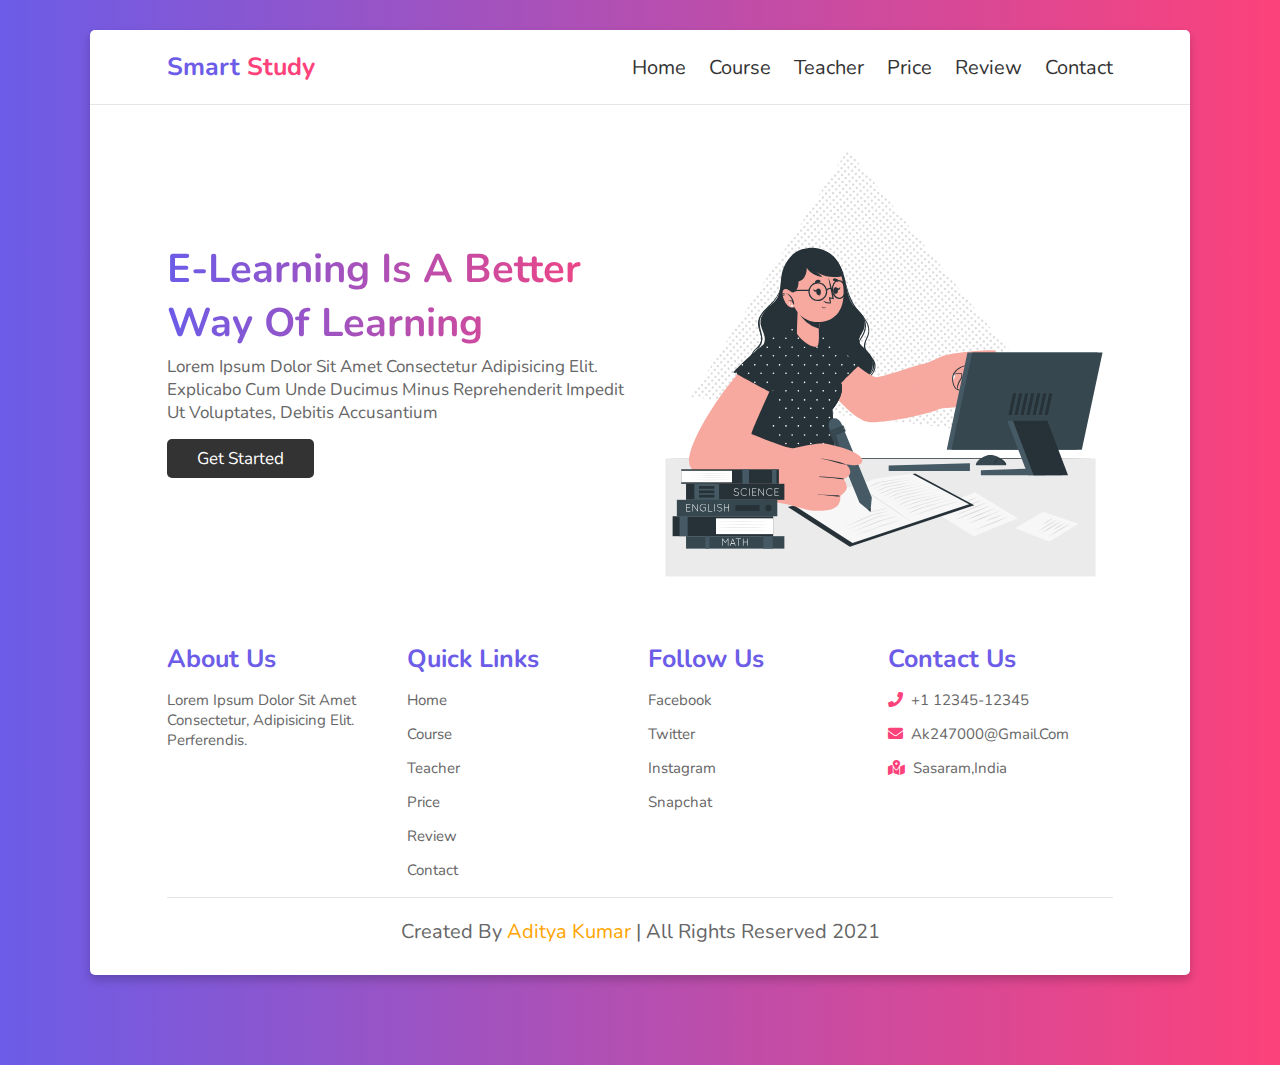
<file: index.html>
<!DOCTYPE html>
<html lang="en">

<head>
    <meta charset="UTF-8">
    <meta http-equiv="X-UA-Compatible" content="IE=edge">
    <meta name="viewport" content="width=device-width, initial-scale=1.0">
    <title>SmartStudy - New way to study</title>
    <link rel="stylesheet" href="https://cdnjs.cloudflare.com/ajax/libs/font-awesome/5.15.3/css/all.min.css">

    <link rel="stylesheet" href="style.css">
</head>

<body>

    <div class="container">

        <header>

            <a href="#" class="logo">Smart <span>Study</span></a>

            <div id="menu" class="fas fa-bars"></div>

            <nav class="navbar">

                <a href="index.html">home</a>
                <a href="course.html">course</a>
                <a href="teacher.html">teacher</a>
                <a href="price.html">price</a>
                <a href="review.html">review</a>
                <a href="contact.html">contact</a>

            </nav>

        </header>

        <section class="home">

            <div class="content">
                <h3>E-learning is a better way of learning</h3>
                <p>Lorem ipsum dolor sit amet consectetur adipisicing elit. Explicabo cum unde ducimus minus reprehenderit impedit ut voluptates, debitis accusantium</p>
                <a href="#" class="btn">get started</a>
            </div>

            <div class="image">
                <img src="images/home-img.svg" alt="">
            </div>

        </section>



        <section class="footer">

            <div class="box-container">

                <div class="box">
                    <h3>about us</h3>
                    <p>Lorem ipsum dolor sit amet consectetur, adipisicing elit. Perferendis.</p>
                </div>

                <div class="box">
                    <h3>quick links</h3>
                    <a href="#">home</a>
                    <a href="#">course</a>
                    <a href="#">teacher</a>
                    <a href="#">price</a>
                    <a href="#">review</a>
                    <a href="#">contact</a>
                </div>

                <div class="box">
                    <h3>Follow us</h3>
                    <a href="#">facebook</a>
                    <a href="#">twitter</a>
                    <a href="#">instagram</a>
                    <a href="#">snapchat</a>
                </div>

                <div class="box">
                    <h3>Contact us</h3>
                    <p><i class="fas fa-phone"></i>+1 12345-12345</p>
                    <p><i class="fas fa-envelope"></i>ak247000@gmail.com</p>
                    <p><i class="fas fa-map-marked-alt"></i>sasaram,India</p>
                </div>

            </div>

            <div class="credit">created by <span>Aditya kumar</span> | All rights reserved 2021</div>


        </section>

    </div>

















    <script src="script.js"></script>
</body>

</html>
</file>
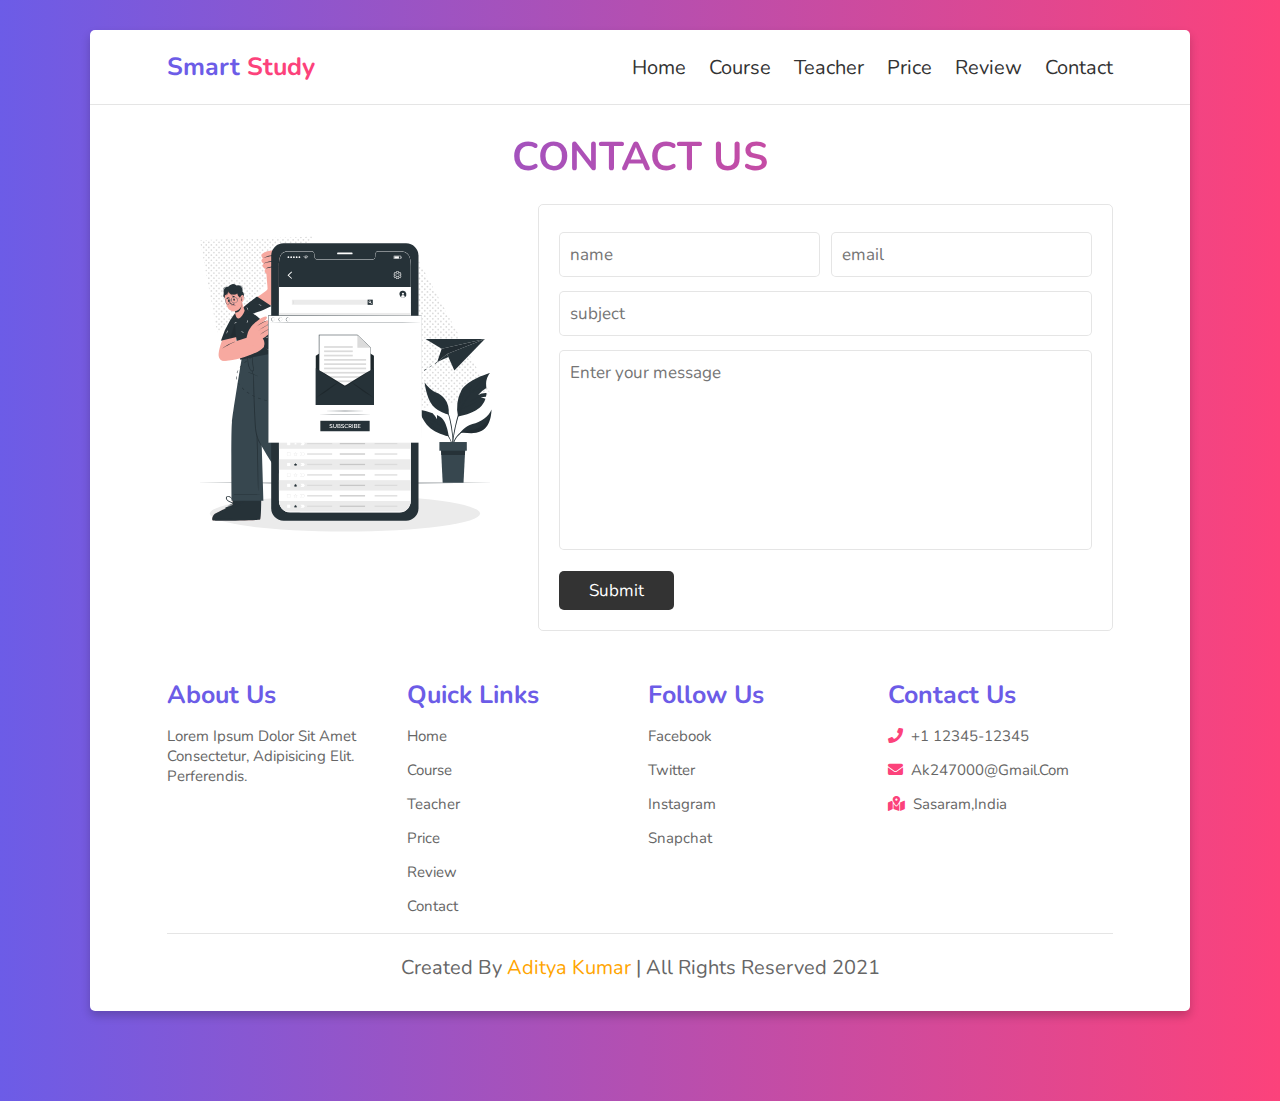
<file: contact.html>
<!DOCTYPE html>
<html lang="en">
<head>
    <meta charset="UTF-8">
    <meta http-equiv="X-UA-Compatible" content="IE=edge">
    <meta name="viewport" content="width=device-width, initial-scale=1.0">
    <title>Contact</title>
    <link rel="stylesheet" href="https://cdnjs.cloudflare.com/ajax/libs/font-awesome/5.15.3/css/all.min.css">

    <link rel="stylesheet" href="style.css">
</head>
<body>
    
    <div class="container">

        <header>

            <a href="#" class="logo">Smart <span>Study</span></a>
            
            <div id="menu" class="fas fa-bars"></div>

            <nav class="navbar">

                <a href="index.html">home</a>
                <a href="course.html">course</a>
                <a href="teacher.html">teacher</a>
                <a href="price.html">price</a>
                <a href="review.html">review</a>
                <a href="contact.html">contact</a>

            </nav>

        </header>


        <h1 class="heading">contact us</h1>

        <section class="contact">

            <div class="image">
                <img src="images/contact-img.svg" alt="">
            </div>

            <form action="">

                <div class="inputBox">
                    <input type="text" placeholder="name">
                    <input type="email" placeholder="email">
                </div>

                <input type="text" placeholder="subject" class="box">
                <textarea placeholder="Enter your message"></textarea>
                <input type="submit" value="Submit" class="btn">

            </form>
        </section>



        <section class="footer">

            <div class="box-container">

                <div class="box">
                    <h3>about us</h3>
                    <p>Lorem ipsum dolor sit amet consectetur, adipisicing elit. Perferendis.</p>
                </div>

                <div class="box">
                    <h3>quick links</h3>
                    <a href="#">home</a>
                    <a href="#">course</a>
                    <a href="#">teacher</a>
                    <a href="#">price</a>
                    <a href="#">review</a>
                    <a href="#">contact</a>
                </div>

                <div class="box">
                    <h3>Follow us</h3>
                    <a href="#">facebook</a>
                    <a href="#">twitter</a>
                    <a href="#">instagram</a>
                    <a href="#">snapchat</a>
                </div>

                <div class="box">
                    <h3>Contact us</h3>
                    <p><i class="fas fa-phone"></i>+1 12345-12345</p>
                    <p><i class="fas fa-envelope"></i>ak247000@gmail.com</p>
                    <p><i class="fas fa-map-marked-alt"></i>sasaram,India</p>
                </div>

            </div>

            <div class="credit">created by <span>Aditya kumar</span> | All rights reserved 2021</div>


        </section>
    </div>













    <script src="script.js"></script>
</body>
</html>
</file>
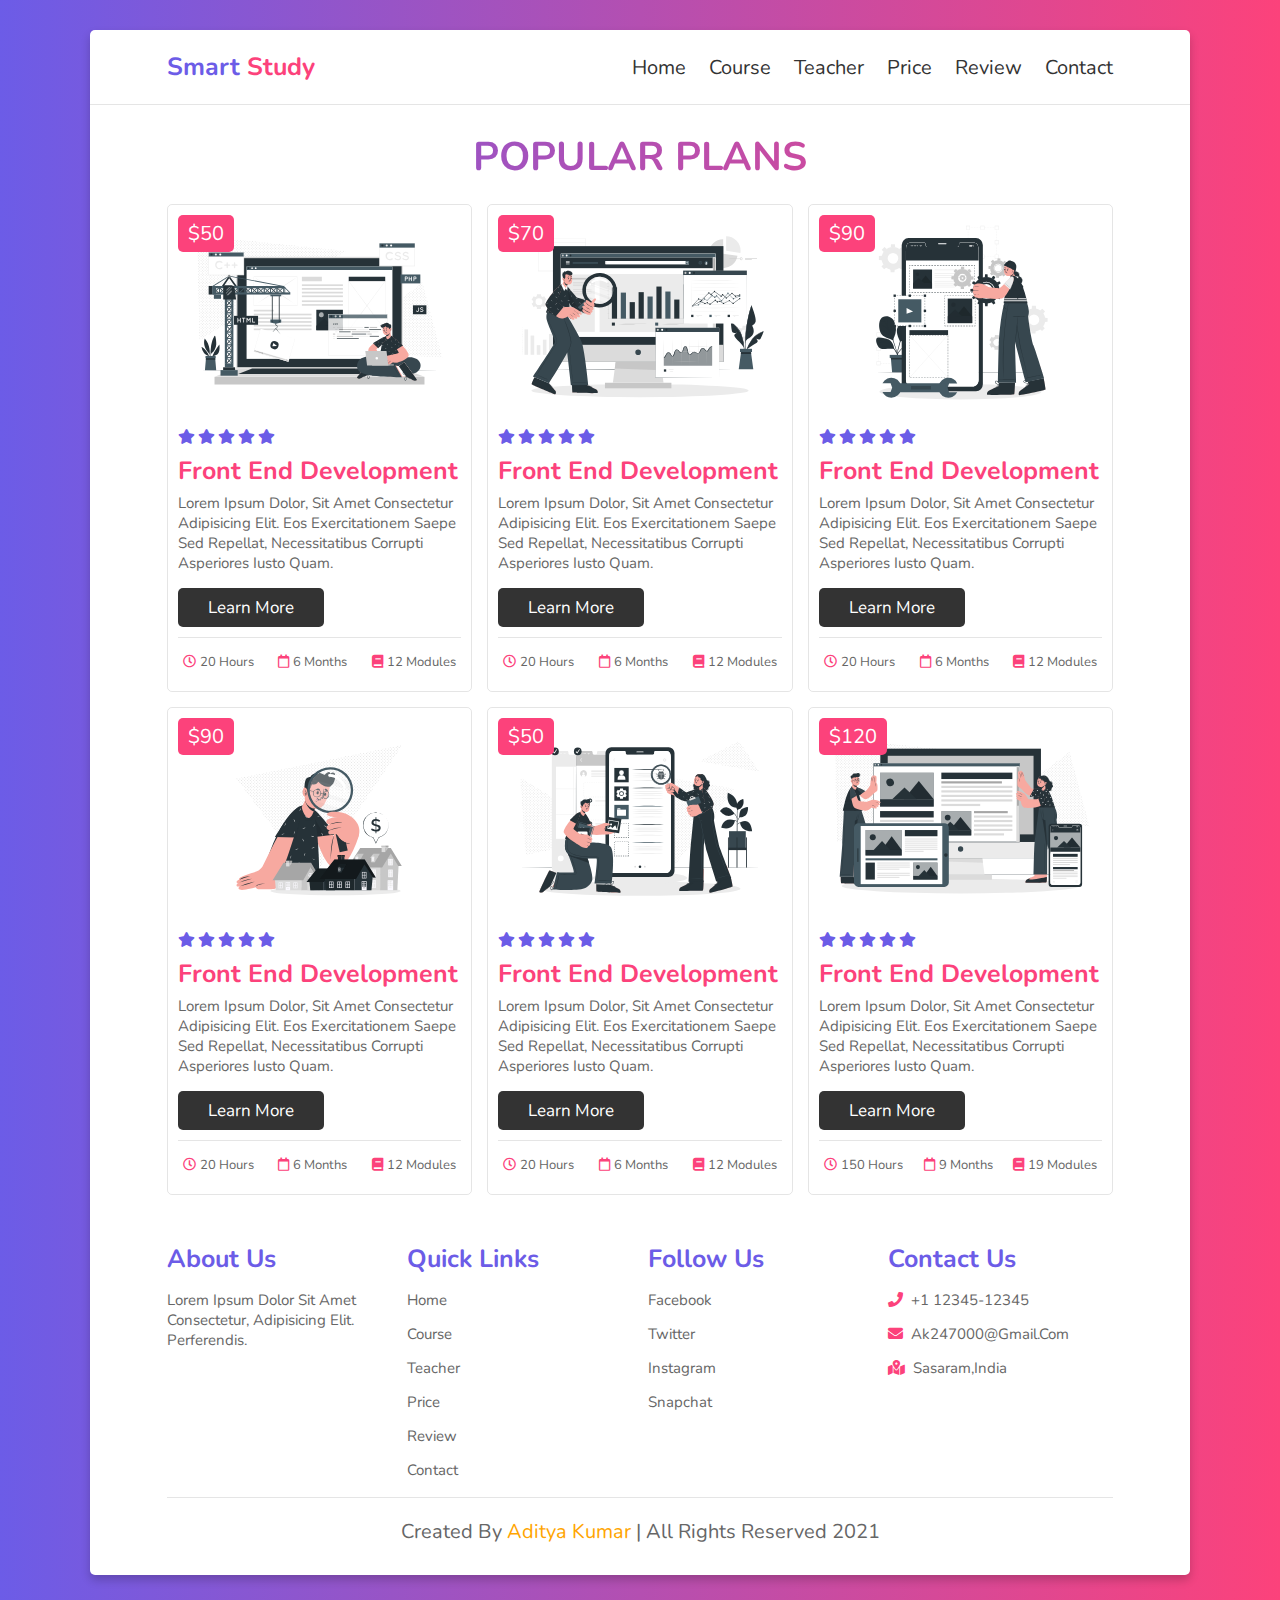
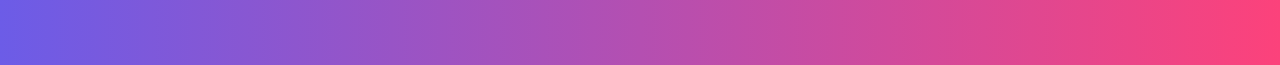
<file: course.html>
<!DOCTYPE html>
<html lang="en">
<head>
    <meta charset="UTF-8">
    <meta http-equiv="X-UA-Compatible" content="IE=edge">
    <meta name="viewport" content="width=device-width, initial-scale=1.0">
    <title>Course</title>
    <link rel="stylesheet" href="https://cdnjs.cloudflare.com/ajax/libs/font-awesome/5.15.3/css/all.min.css">

    <link rel="stylesheet" href="style.css">
</head>
<body>
    
    <div class="container">

        <header>

            <a href="#" class="logo">Smart <span>Study</span></a>
            
            <div id="menu" class="fas fa-bars"></div>

            <nav class="navbar">

                <a href="index.html">home</a>
                <a href="course.html">course</a>
                <a href="teacher.html">teacher</a>
                <a href="price.html">price</a>
                <a href="review.html">review</a>
                <a href="contact.html">contact</a>

            </nav>

        </header>

        <h1 class="heading">Popular Plans</h1>

        <section class="course">

            <div class="box">
                <span class="amount">$50</span>
                <img src="images/course-1.svg" alt="">
                <div class="stars">
                    <i class="fas fa-star"></i>
                    <i class="fas fa-star"></i>
                    <i class="fas fa-star"></i>
                    <i class="fas fa-star"></i>
                    <i class="fas fa-star"></i>
                </div>
                <h3>front end development</h3>
                <p>Lorem ipsum dolor, sit amet consectetur adipisicing elit. Eos exercitationem saepe sed repellat, necessitatibus corrupti asperiores iusto quam.</p>
                <a href="#" class="btn">learn more</a>
                <div class="icons">
                    <p><i class="far fa-clock"></i>20 hours</p>
                    <p><i class="far fa-calendar"></i>6 months</p>
                    <p><i class="fas fa-book"></i>12 modules</p>
                </div>
            </div>

            <div class="box">
                <span class="amount">$70</span>
                <img src="images/course-2.svg" alt="">
                <div class="stars">
                    <i class="fas fa-star"></i>
                    <i class="fas fa-star"></i>
                    <i class="fas fa-star"></i>
                    <i class="fas fa-star"></i>
                    <i class="fas fa-star"></i>
                </div>
                <h3>front end development</h3>
                <p>Lorem ipsum dolor, sit amet consectetur adipisicing elit. Eos exercitationem saepe sed repellat, necessitatibus corrupti asperiores iusto quam.</p>
                <a href="#" class="btn">learn more</a>
                <div class="icons">
                    <p><i class="far fa-clock"></i>20 hours</p>
                    <p><i class="far fa-calendar"></i>6 months</p>
                    <p><i class="fas fa-book"></i>12 modules</p>
                </div>
            </div>

            <div class="box">
                <span class="amount">$90</span>
                <img src="images/course-3.svg" alt="">
                <div class="stars">
                    <i class="fas fa-star"></i>
                    <i class="fas fa-star"></i>
                    <i class="fas fa-star"></i>
                    <i class="fas fa-star"></i>
                    <i class="fas fa-star"></i>
                </div>
                <h3>front end development</h3>
                <p>Lorem ipsum dolor, sit amet consectetur adipisicing elit. Eos exercitationem saepe sed repellat, necessitatibus corrupti asperiores iusto quam.</p>
                <a href="#" class="btn">learn more</a>
                <div class="icons">
                    <p><i class="far fa-clock"></i>20 hours</p>
                    <p><i class="far fa-calendar"></i>6 months</p>
                    <p><i class="fas fa-book"></i>12 modules</p>
                </div>
            </div>

            <div class="box">
                <span class="amount">$90</span>
                <img src="images/course-4.svg" alt="">
                <div class="stars">
                    <i class="fas fa-star"></i>
                    <i class="fas fa-star"></i>
                    <i class="fas fa-star"></i>
                    <i class="fas fa-star"></i>
                    <i class="fas fa-star"></i>
                </div>
                <h3>front end development</h3>
                <p>Lorem ipsum dolor, sit amet consectetur adipisicing elit. Eos exercitationem saepe sed repellat, necessitatibus corrupti asperiores iusto quam.</p>
                <a href="#" class="btn">learn more</a>
                <div class="icons">
                    <p><i class="far fa-clock"></i>20 hours</p>
                    <p><i class="far fa-calendar"></i>6 months</p>
                    <p><i class="fas fa-book"></i>12 modules</p>
                </div>
            </div>

            <div class="box">
                <span class="amount">$50</span>
                <img src="images/course-5.svg" alt="">
                <div class="stars">
                    <i class="fas fa-star"></i>
                    <i class="fas fa-star"></i>
                    <i class="fas fa-star"></i>
                    <i class="fas fa-star"></i>
                    <i class="fas fa-star"></i>
                </div>
                <h3>front end development</h3>
                <p>Lorem ipsum dolor, sit amet consectetur adipisicing elit. Eos exercitationem saepe sed repellat, necessitatibus corrupti asperiores iusto quam.</p>
                <a href="#" class="btn">learn more</a>
                <div class="icons">
                    <p><i class="far fa-clock"></i>20 hours</p>
                    <p><i class="far fa-calendar"></i>6 months</p>
                    <p><i class="fas fa-book"></i>12 modules</p>
                </div>
            </div>

            <div class="box">
                <span class="amount">$120</span>
                <img src="images/course-6.svg" alt="">
                <div class="stars">
                    <i class="fas fa-star"></i>
                    <i class="fas fa-star"></i>
                    <i class="fas fa-star"></i>
                    <i class="fas fa-star"></i>
                    <i class="fas fa-star"></i>
                </div>
                <h3>front end development</h3>
                <p>Lorem ipsum dolor, sit amet consectetur adipisicing elit. Eos exercitationem saepe sed repellat, necessitatibus corrupti asperiores iusto quam.</p>
                <a href="#" class="btn">learn more</a>
                <div class="icons">
                    <p><i class="far fa-clock"></i>150 hours</p>
                    <p><i class="far fa-calendar"></i>9 months</p>
                    <p><i class="fas fa-book"></i>19 modules</p>
                </div>
            </div>

        </section>



        <section class="footer">

            <div class="box-container">

                <div class="box">
                    <h3>about us</h3>
                    <p>Lorem ipsum dolor sit amet consectetur, adipisicing elit. Perferendis.</p>
                </div>

                <div class="box">
                    <h3>quick links</h3>
                    <a href="#">home</a>
                    <a href="#">course</a>
                    <a href="#">teacher</a>
                    <a href="#">price</a>
                    <a href="#">review</a>
                    <a href="#">contact</a>
                </div>

                <div class="box">
                    <h3>Follow us</h3>
                    <a href="#">facebook</a>
                    <a href="#">twitter</a>
                    <a href="#">instagram</a>
                    <a href="#">snapchat</a>
                </div>

                <div class="box">
                    <h3>Contact us</h3>
                    <p><i class="fas fa-phone"></i>+1 12345-12345</p>
                    <p><i class="fas fa-envelope"></i>ak247000@gmail.com</p>
                    <p><i class="fas fa-map-marked-alt"></i>sasaram,India</p>
                </div>

            </div>

            <div class="credit">created by <span>Aditya kumar</span> | All rights reserved 2021</div>


        </section>
    </div>













    <script src="script.js"></script>
</body>
</html>
</file>
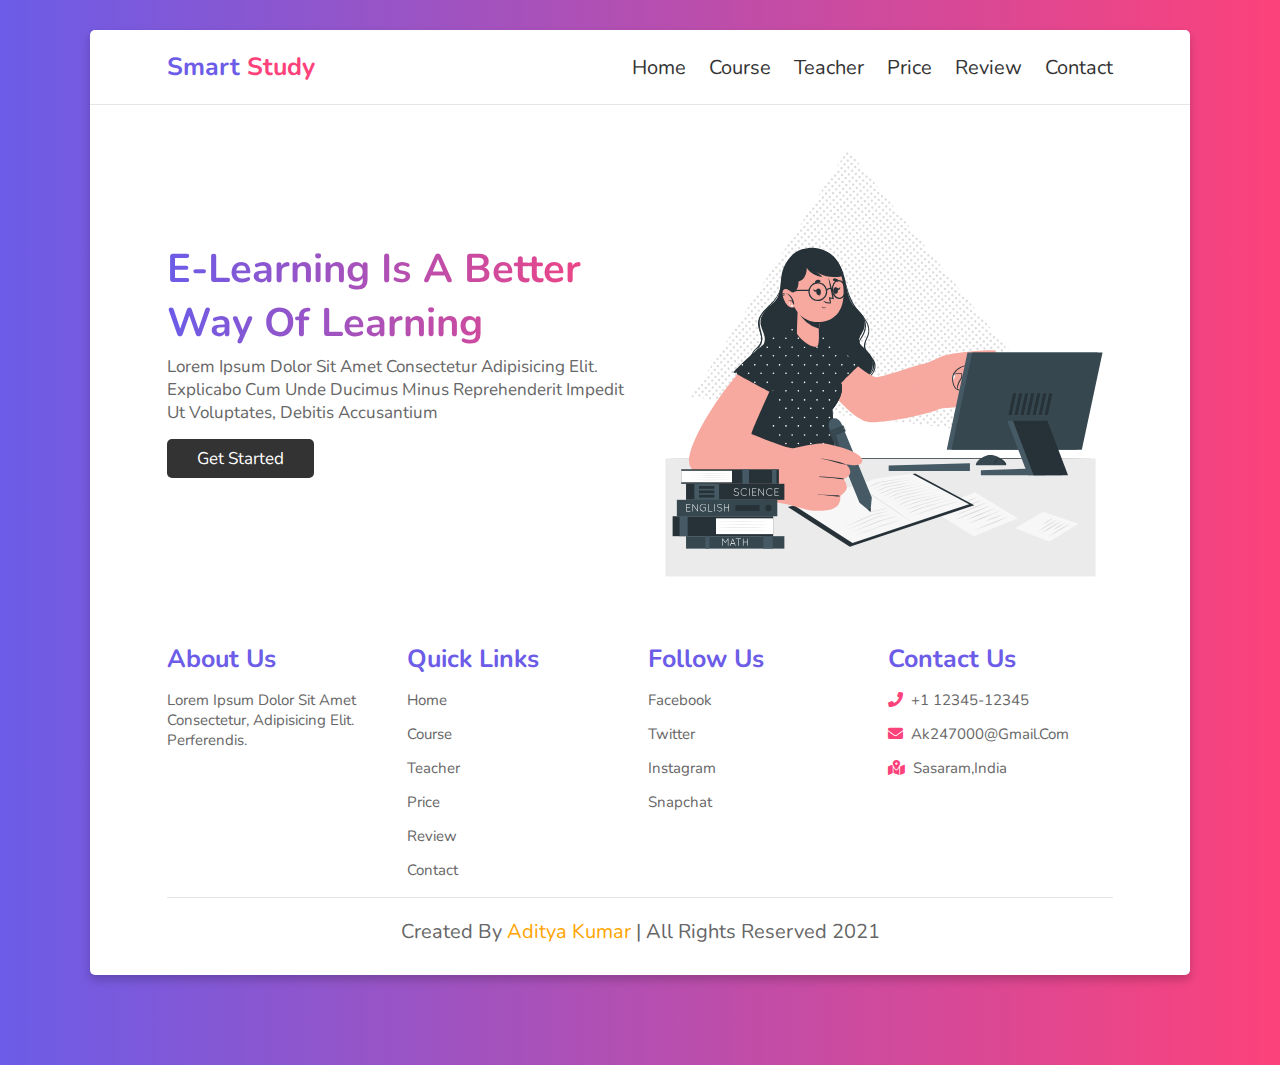
<file: home.html>
<!DOCTYPE html>
<html lang="en">

<head>
    <meta charset="UTF-8">
    <meta http-equiv="X-UA-Compatible" content="IE=edge">
    <meta name="viewport" content="width=device-width, initial-scale=1.0">
    <title>SmartStudy - New way to study</title>
    <link rel="stylesheet" href="https://cdnjs.cloudflare.com/ajax/libs/font-awesome/5.15.3/css/all.min.css">

    <link rel="stylesheet" href="style.css">
</head>

<body>

    <div class="container">

        <header>

            <a href="#" class="logo">Smart <span>Study</span></a>

            <div id="menu" class="fas fa-bars"></div>

            <nav class="navbar">

                <a href="home.html">home</a>
                <a href="course.html">course</a>
                <a href="teacher.html">teacher</a>
                <a href="price.html">price</a>
                <a href="review.html">review</a>
                <a href="contact.html">contact</a>

            </nav>

        </header>

        <section class="home">

            <div class="content">
                <h3>E-learning is a better way of learning</h3>
                <p>Lorem ipsum dolor sit amet consectetur adipisicing elit. Explicabo cum unde ducimus minus reprehenderit impedit ut voluptates, debitis accusantium</p>
                <a href="#" class="btn">get started</a>
            </div>

            <div class="image">
                <img src="images/home-img.svg" alt="">
            </div>

        </section>



        <section class="footer">

            <div class="box-container">

                <div class="box">
                    <h3>about us</h3>
                    <p>Lorem ipsum dolor sit amet consectetur, adipisicing elit. Perferendis.</p>
                </div>

                <div class="box">
                    <h3>quick links</h3>
                    <a href="#">home</a>
                    <a href="#">course</a>
                    <a href="#">teacher</a>
                    <a href="#">price</a>
                    <a href="#">review</a>
                    <a href="#">contact</a>
                </div>

                <div class="box">
                    <h3>Follow us</h3>
                    <a href="#">facebook</a>
                    <a href="#">twitter</a>
                    <a href="#">instagram</a>
                    <a href="#">snapchat</a>
                </div>

                <div class="box">
                    <h3>Contact us</h3>
                    <p><i class="fas fa-phone"></i>+1 12345-12345</p>
                    <p><i class="fas fa-envelope"></i>ak247000@gmail.com</p>
                    <p><i class="fas fa-map-marked-alt"></i>sasaram,India</p>
                </div>

            </div>

            <div class="credit">created by <span>Aditya kumar</span> | All rights reserved 2021</div>


        </section>

    </div>

















    <script src="script.js"></script>
</body>

</html>
</file>
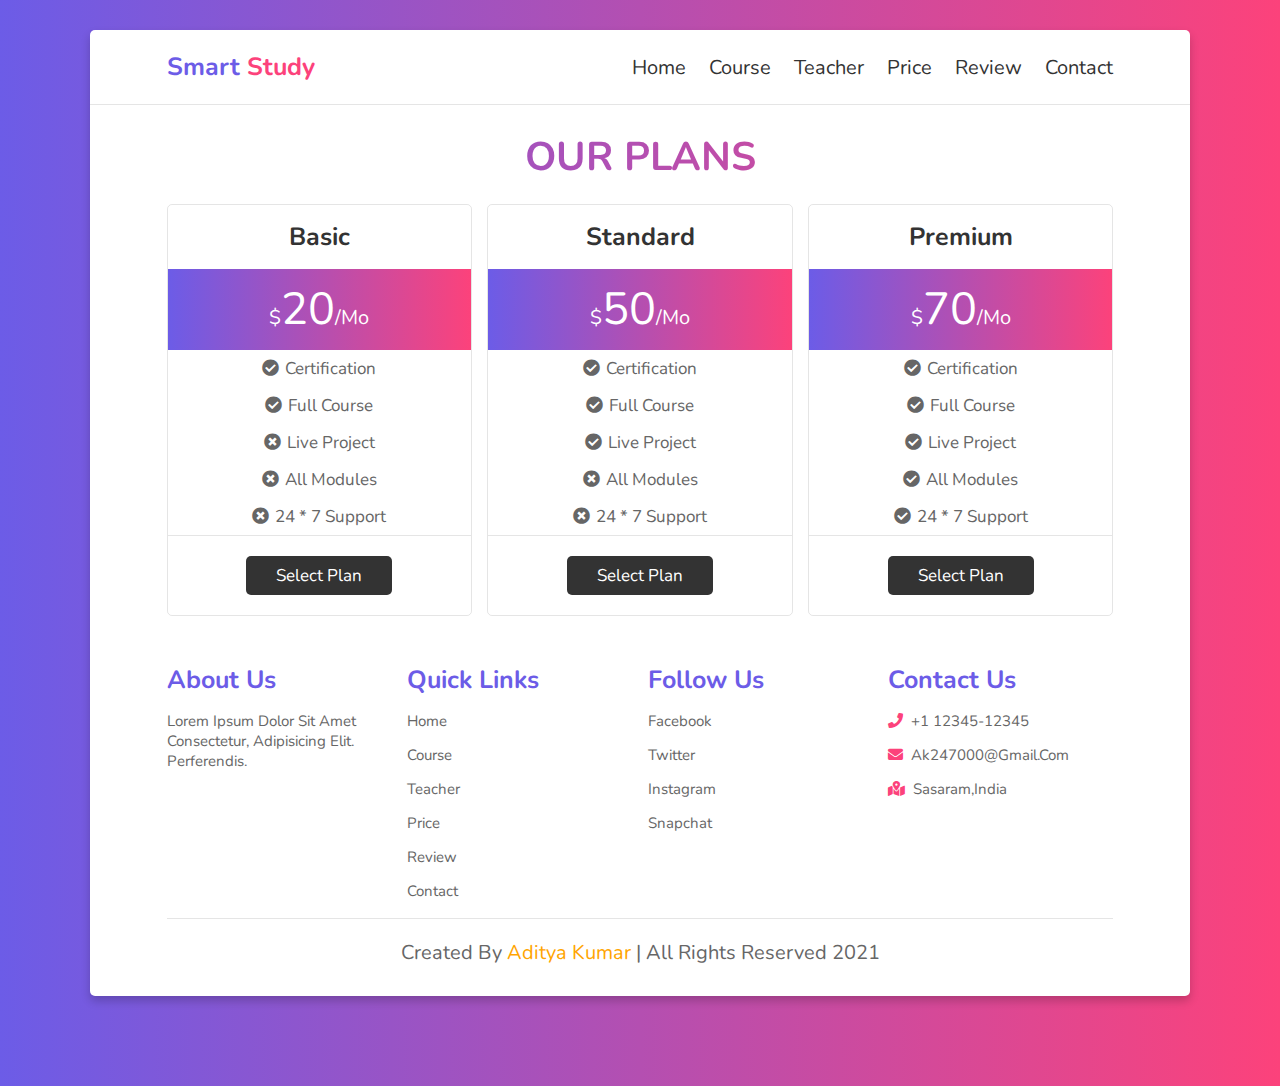
<file: price.html>
<!DOCTYPE html>
<html lang="en">
<head>
    <meta charset="UTF-8">
    <meta http-equiv="X-UA-Compatible" content="IE=edge">
    <meta name="viewport" content="width=device-width, initial-scale=1.0">
    <title>price</title>
    <link rel="stylesheet" href="https://cdnjs.cloudflare.com/ajax/libs/font-awesome/5.15.3/css/all.min.css">

    <link rel="stylesheet" href="style.css">
</head>
<body>
    
    <div class="container">

        <header>

            <a href="#" class="logo">Smart <span>Study</span></a>
            
            <div id="menu" class="fas fa-bars"></div>

            <nav class="navbar">

                <a href="index.html">home</a>
                <a href="course.html">course</a>
                <a href="teacher.html">teacher</a>
                <a href="price.html">price</a>
                <a href="review.html">review</a>
                <a href="contact.html">contact</a>

            </nav>

        </header>

        <h1 class="heading">our plans</h1>

        <section class="price">

            <div class="box">
                <h3>basic</h3>
                <div class="amount"><span>$</span>20<span>/mo</span></div>
                <ul>
                    <li><i class="fas fa-check-circle"></i> certification</li>
                    <li><i class="fas fa-check-circle"></i> full course</li>
                    <li><i class="fas fa-times-circle"></i> live project</li>
                    <li><i class="fas fa-times-circle"></i> All Modules</li>
                    <li><i class="fas fa-times-circle"></i> 24 * 7 Support</li>
                </ul>

                <a href="#" class="btn">select plan</a>
            </div>

            <div class="box">
                <h3>standard</h3>
                <div class="amount"><span>$</span>50<span>/mo</span></div>
                <ul>
                    <li><i class="fas fa-check-circle"></i> certification</li>
                    <li><i class="fas fa-check-circle"></i> full course</li>
                    <li><i class="fas fa-check-circle"></i> live project</li>
                    <li><i class="fas fa-times-circle"></i> All Modules</li>
                    <li><i class="fas fa-times-circle"></i> 24 * 7 Support</li>
                </ul>

                <a href="#" class="btn">select plan</a>
            </div>

            <div class="box">
                <h3>Premium</h3>
                <div class="amount"><span>$</span>70<span>/mo</span></div>
                <ul>
                    <li><i class="fas fa-check-circle"></i> certification</li>
                    <li><i class="fas fa-check-circle"></i> full course</li>
                    <li><i class="fas fa-check-circle"></i> live project</li>
                    <li><i class="fas fa-check-circle"></i> All Modules</li>
                    <li><i class="fas fa-check-circle"></i> 24 * 7 Support</li>
                </ul>

                <a href="#" class="btn">select plan</a>
            </div>

        </section>



        <section class="footer">

            <div class="box-container">

                <div class="box">
                    <h3>about us</h3>
                    <p>Lorem ipsum dolor sit amet consectetur, adipisicing elit. Perferendis.</p>
                </div>

                <div class="box">
                    <h3>quick links</h3>
                    <a href="#">home</a>
                    <a href="#">course</a>
                    <a href="#">teacher</a>
                    <a href="#">price</a>
                    <a href="#">review</a>
                    <a href="#">contact</a>
                </div>

                <div class="box">
                    <h3>Follow us</h3>
                    <a href="#">facebook</a>
                    <a href="#">twitter</a>
                    <a href="#">instagram</a>
                    <a href="#">snapchat</a>
                </div>

                <div class="box">
                    <h3>Contact us</h3>
                    <p><i class="fas fa-phone"></i>+1 12345-12345</p>
                    <p><i class="fas fa-envelope"></i>ak247000@gmail.com</p>
                    <p><i class="fas fa-map-marked-alt"></i>sasaram,India</p>
                </div>

            </div>

            <div class="credit">created by <span>Aditya kumar</span> | All rights reserved 2021</div>


        </section>
    </div>













    <script src="script.js"></script>
</body>
</html>
</file>
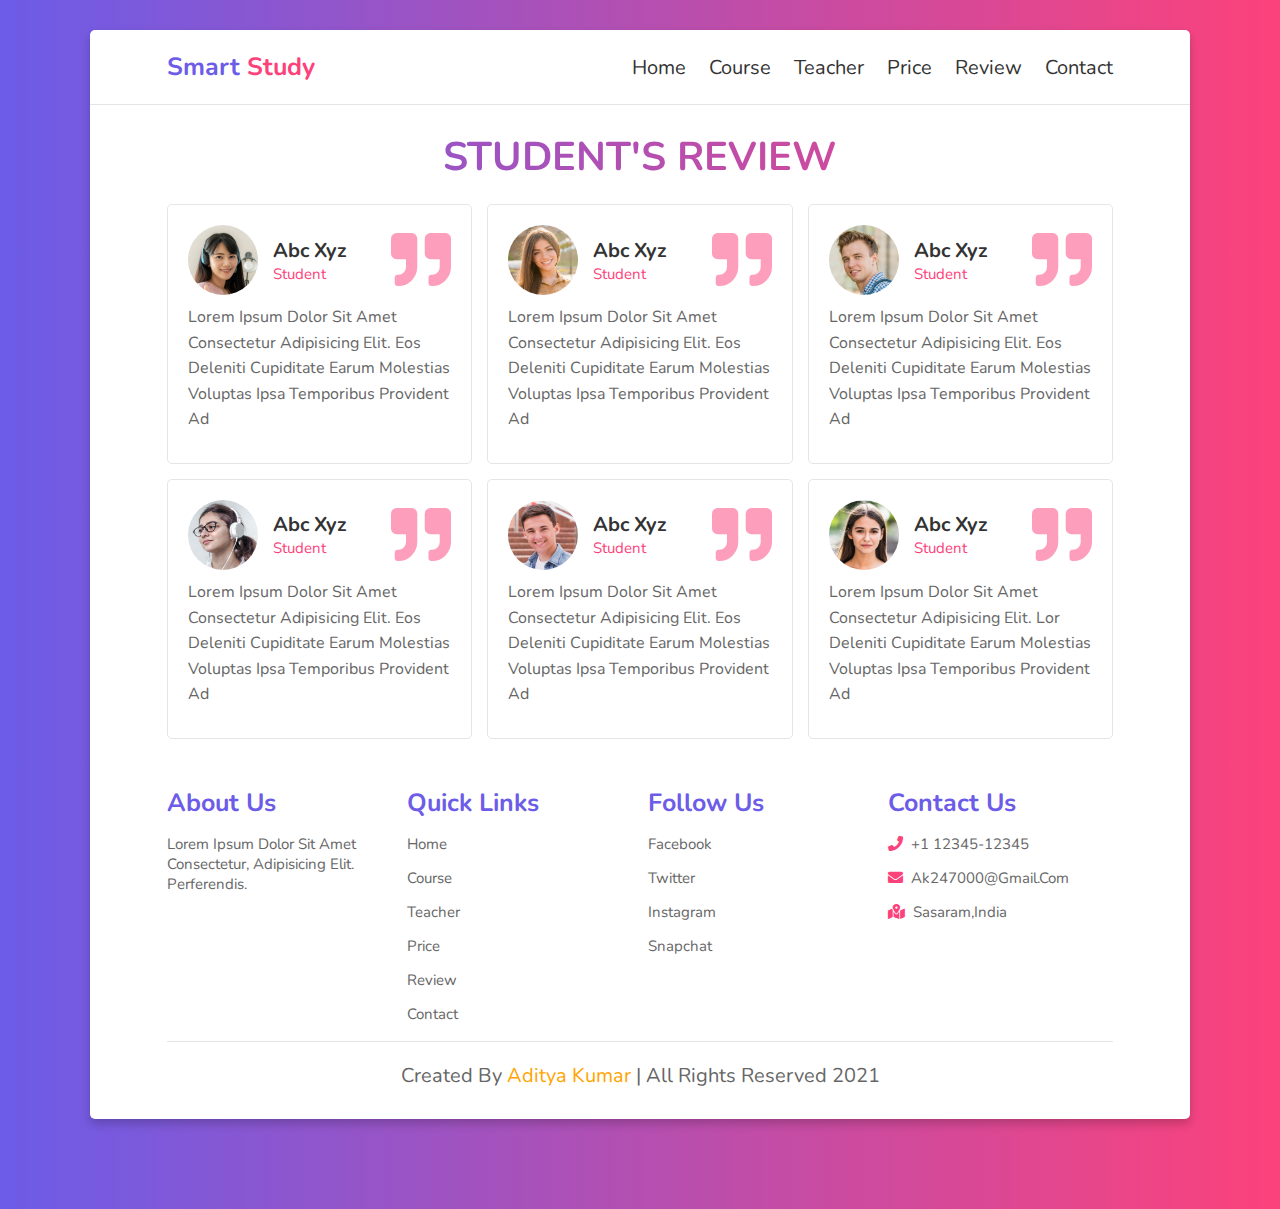
<file: review.html>
<!DOCTYPE html>
<html lang="en">
<head>
    <meta charset="UTF-8">
    <meta http-equiv="X-UA-Compatible" content="IE=edge">
    <meta name="viewport" content="width=device-width, initial-scale=1.0">
    <title>Review</title>
    <link rel="stylesheet" href="https://cdnjs.cloudflare.com/ajax/libs/font-awesome/5.15.3/css/all.min.css">

    <link rel="stylesheet" href="style.css">
</head>
<body>
    
    <div class="container">

        <header>

            <a href="#" class="logo">Smart <span>Study</span></a>
            
            <div id="menu" class="fas fa-bars"></div>

            <nav class="navbar">

                <a href="index.html">home</a>
                <a href="course.html">course</a>
                <a href="teacher.html">teacher</a>
                <a href="price.html">price</a>
                <a href="review.html">review</a>
                <a href="contact.html">contact</a>

            </nav>

        </header>

        <h1 class="heading">student's Review</h1>

        <section class="review">

            <div class="box">
                <div class="student">
                    <div class="student-info">
                        <img src="images/student-1.png" alt="">
                        <div class="info">
                            <h3>Abc Xyz</h3>
                            <span>student</span>
                        </div>
                    </div>
                    <i class="fas fa-quote-right"></i>
                </div>
                <p class="text">Lorem ipsum dolor sit amet consectetur adipisicing elit. Eos deleniti cupiditate earum molestias voluptas ipsa temporibus provident ad</p>
            </div>

            <div class="box">
                <div class="student">
                    <div class="student-info">
                        <img src="images/student-2.png" alt="">
                        <div class="info">
                            <h3>Abc Xyz</h3>
                            <span>student</span>
                        </div>
                    </div>
                    <i class="fas fa-quote-right"></i>
                </div>
                <p class="text">Lorem ipsum dolor sit amet consectetur adipisicing elit. Eos deleniti cupiditate earum molestias voluptas ipsa temporibus provident ad</p>
            </div>

            <div class="box">
                <div class="student">
                    <div class="student-info">
                        <img src="images/student-3.png" alt="">
                        <div class="info">
                            <h3>Abc Xyz</h3>
                            <span>student</span>
                        </div>
                    </div>
                    <i class="fas fa-quote-right"></i>
                </div>
                <p class="text">Lorem ipsum dolor sit amet consectetur adipisicing elit. Eos deleniti cupiditate earum molestias voluptas ipsa temporibus provident ad</p>
            </div>

            <div class="box">
                <div class="student">
                    <div class="student-info">
                        <img src="images/student-4.png" alt="">
                        <div class="info">
                            <h3>Abc Xyz</h3>
                            <span>student</span>
                        </div>
                    </div>
                    <i class="fas fa-quote-right"></i>
                </div>
                <p class="text">Lorem ipsum dolor sit amet consectetur adipisicing elit. Eos deleniti cupiditate earum molestias voluptas ipsa temporibus provident ad</p>
            </div>

            <div class="box">
                <div class="student">
                    <div class="student-info">
                        <img src="images/student-5.png" alt="">
                        <div class="info">
                            <h3>Abc Xyz</h3>
                            <span>student</span>
                        </div>
                    </div>
                    <i class="fas fa-quote-right"></i>
                </div>
                <p class="text">Lorem ipsum dolor sit amet consectetur adipisicing elit. Eos deleniti cupiditate earum molestias voluptas ipsa temporibus provident ad</p>
            </div>

            <div class="box">
                <div class="student">
                    <div class="student-info">
                        <img src="images/student-6.png" alt="">
                        <div class="info">
                            <h3>Abc Xyz</h3>
                            <span>student</span>
                        </div>
                    </div>
                    <i class="fas fa-quote-right"></i>
                </div>
                <p class="text">Lorem ipsum dolor sit amet consectetur adipisicing elit. lor deleniti cupiditate earum molestias voluptas ipsa temporibus provident ad</p>
            </div>

        </section>

        <section class="footer">

            <div class="box-container">

                <div class="box">
                    <h3>about us</h3>
                    <p>Lorem ipsum dolor sit amet consectetur, adipisicing elit. Perferendis.</p>
                </div>

                <div class="box">
                    <h3>quick links</h3>
                    <a href="#">home</a>
                    <a href="#">course</a>
                    <a href="#">teacher</a>
                    <a href="#">price</a>
                    <a href="#">review</a>
                    <a href="#">contact</a>
                </div>

                <div class="box">
                    <h3>Follow us</h3>
                    <a href="#">facebook</a>
                    <a href="#">twitter</a>
                    <a href="#">instagram</a>
                    <a href="#">snapchat</a>
                </div>

                <div class="box">
                    <h3>Contact us</h3>
                    <p><i class="fas fa-phone"></i>+1 12345-12345</p>
                    <p><i class="fas fa-envelope"></i>ak247000@gmail.com</p>
                    <p><i class="fas fa-map-marked-alt"></i>sasaram,India</p>
                </div>

            </div>

            <div class="credit">created by <span>Aditya kumar</span> | All rights reserved 2021</div>


        </section>
    </div>













    <script src="script.js"></script>
</body>
</html>
</file>
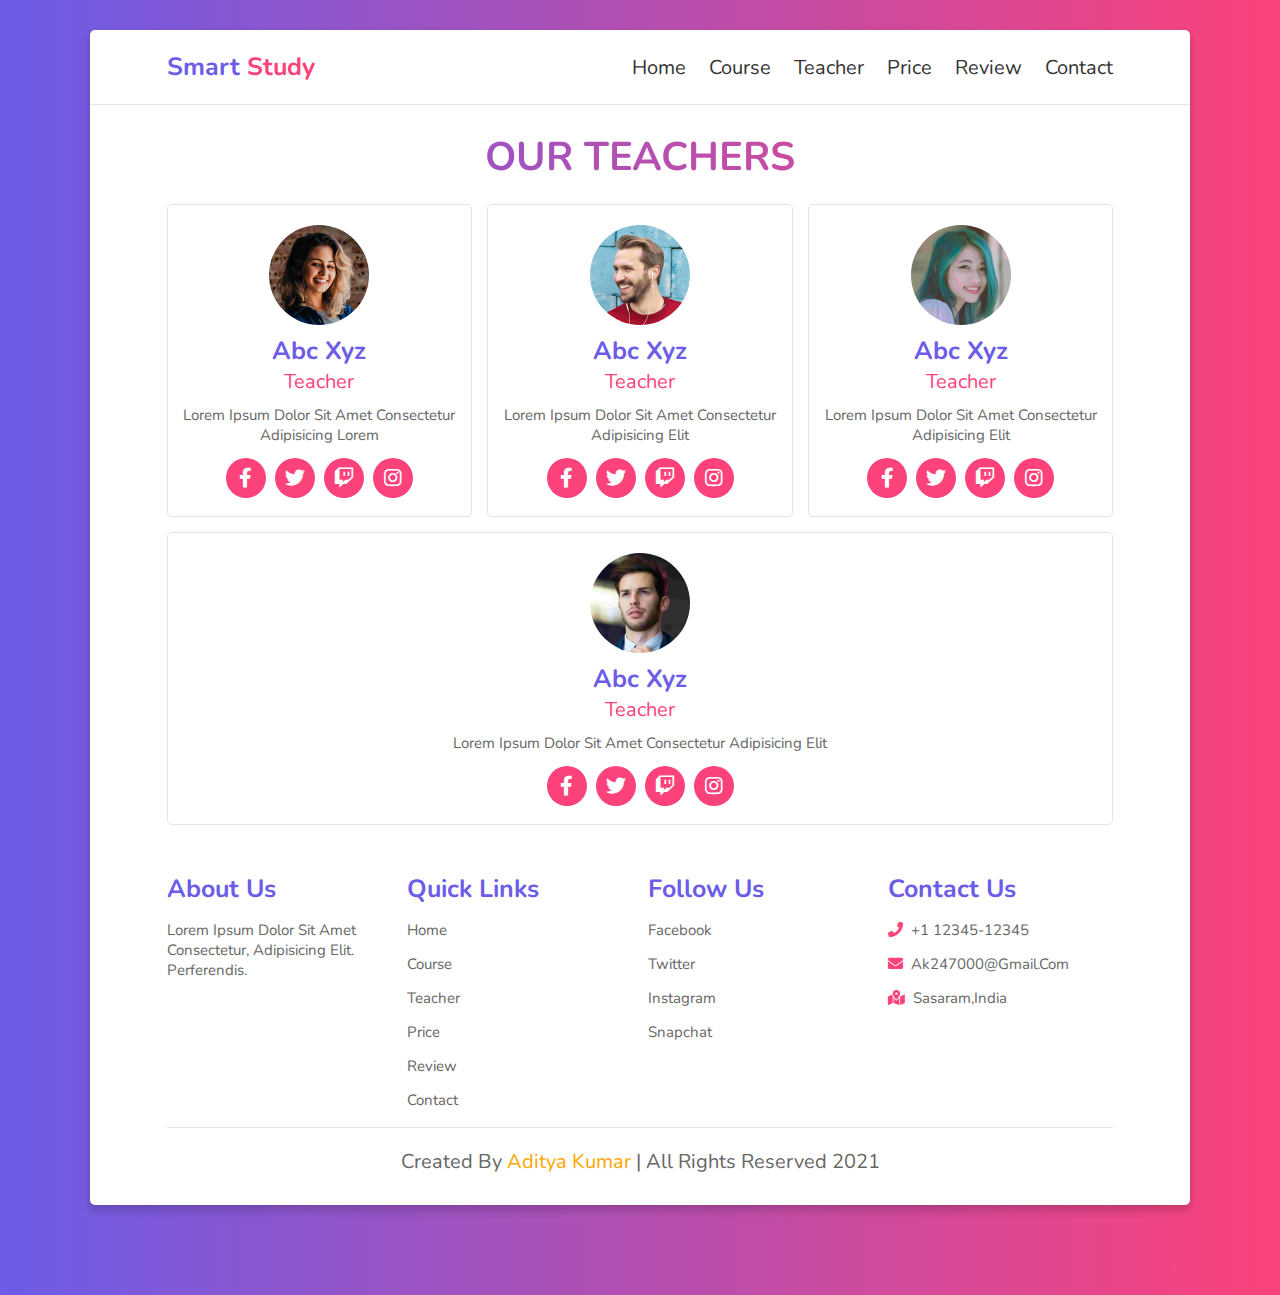
<file: teacher.html>
<!DOCTYPE html>
<html lang="en">
<head>
    <meta charset="UTF-8">
    <meta http-equiv="X-UA-Compatible" content="IE=edge">
    <meta name="viewport" content="width=device-width, initial-scale=1.0">
    <title>teacher</title>
    <link rel="stylesheet" href="https://cdnjs.cloudflare.com/ajax/libs/font-awesome/5.15.3/css/all.min.css">

    <link rel="stylesheet" href="style.css">
</head>
<body>
    
    <div class="container">

        <header>

            <a href="#" class="logo">Smart <span>Study</span></a>
            
            <div id="menu" class="fas fa-bars"></div>

            <nav class="navbar">

                <a href="index.html">home</a>
                <a href="course.html">course</a>
                <a href="teacher.html">teacher</a>
                <a href="price.html">price</a>
                <a href="review.html">review</a>
                <a href="contact.html">contact</a>

            </nav>

        </header>

        <h1 class="heading">our teachers</h1>


        <section class="teacher">

            <div class="box">
                <img src="images/teacher-1.png" alt="">
                <h3>Abc Xyz</h3>
                <span>teacher</span>
                <p>Lorem ipsum dolor sit amet consectetur adipisicing lorem</p>
                <div class="share">
                    <a href="#" class="fab fa-facebook-f"></a>
                    <a href="#" class="fab fa-twitter"></a>
                    <a href="#" class="fab fa-twitch"></a>
                    <a href="#" class="fab fa-instagram"></a>
                </div>
            </div>

            <div class="box">
                <img src="images/teacher-2.png" alt="">
                <h3>Abc Xyz</h3>
                <span>teacher</span>
                <p>Lorem ipsum dolor sit amet consectetur adipisicing elit</p>
                <div class="share">
                    <a href="#" class="fab fa-facebook-f"></a>
                    <a href="#" class="fab fa-twitter"></a>
                    <a href="#" class="fab fa-twitch"></a>
                    <a href="#" class="fab fa-instagram"></a>
                </div>
            </div>

            <div class="box">
                <img src="images/teacher-3.png" alt="">
                <h3>Abc Xyz</h3>
                <span>teacher</span>
                <p>Lorem ipsum dolor sit amet consectetur adipisicing elit</p>
                <div class="share">
                    <a href="#" class="fab fa-facebook-f"></a>
                    <a href="#" class="fab fa-twitter"></a>
                    <a href="#" class="fab fa-twitch"></a>
                    <a href="#" class="fab fa-instagram"></a>
                </div>
            </div>

            <div class="box">
                <img src="images/teacher-4.png" alt="">
                <h3>Abc Xyz</h3>
                <span>teacher</span>
                <p>Lorem ipsum dolor sit amet consectetur adipisicing elit</p>
                <div class="share">
                    <a href="#" class="fab fa-facebook-f"></a>
                    <a href="#" class="fab fa-twitter"></a>
                    <a href="#" class="fab fa-twitch"></a>
                    <a href="#" class="fab fa-instagram"></a>
                </div>
            </div>

        </section>

        <section class="footer">

            <div class="box-container">

                <div class="box">
                    <h3>about us</h3>
                    <p>Lorem ipsum dolor sit amet consectetur, adipisicing elit. Perferendis.</p>
                </div>

                <div class="box">
                    <h3>quick links</h3>
                    <a href="#">home</a>
                    <a href="#">course</a>
                    <a href="#">teacher</a>
                    <a href="#">price</a>
                    <a href="#">review</a>
                    <a href="#">contact</a>
                </div>

                <div class="box">
                    <h3>Follow us</h3>
                    <a href="#">facebook</a>
                    <a href="#">twitter</a>
                    <a href="#">instagram</a>
                    <a href="#">snapchat</a>
                </div>

                <div class="box">
                    <h3>Contact us</h3>
                    <p><i class="fas fa-phone"></i>+1 12345-12345</p>
                    <p><i class="fas fa-envelope"></i>ak247000@gmail.com</p>
                    <p><i class="fas fa-map-marked-alt"></i>sasaram,India</p>
                </div>

            </div>

            <div class="credit">created by <span>Aditya kumar</span> | All rights reserved 2021</div>


        </section>
    </div>













    <script src="script.js"></script>
</body>
</html>
</file>
<file: style.css>
@import url('https://fonts.googleapis.com/css2?family=Nunito:wght@300&display=swap');

:root{
    --violet: #6c5ce7;
    --pink: #fc427b;
    --gradient: linear-gradient(90deg, var(--violet), var(--pink));
}

*{
    padding: 0;
    margin: 0;
    box-sizing: border-box;
    font-family: 'Nunito', sans-serif;
    outline: none;
    border: none;
    text-transform: capitalize;
    transition: all .2s ease-out;
    text-decoration: none;
}

html{
    font-size: 62.5%;
    overflow-x: hidden;
}

html::-webkit-scrollbar{
    width: 1rem;
}

html::-webkit-scrollbar-track{
    background: #333;
}

html::-webkit-scrollbar-thumb{
    background: #fff;
    border-radius: 5rem;
}


body{
    background: var(--gradient);
    padding: 3rem 7%;
    padding-bottom: 9rem;
}

.container{
    background: #fff;
    border-radius: .5rem;
    box-shadow: 0 .5rem 1rem rgba(0,0,0,.2);
}

header{
    display: flex;
    align-items: center;
    justify-content: space-between;
    width: 100%;
    padding: 2rem 7%;
    border-bottom: .1rem solid rgba(0,0,0,.1);
    position: relative;
    z-index: 1000;
}

header .logo{
    font-size: 2.5rem;
    color: var(--violet);
    font-weight: bold;
}

header .logo span{
    color: var(--pink);
}

header .navbar a{
    margin-left: 2rem;
    font-size: 2rem;
    color: #333;
}

header .navbar a:hover{
    color: var(--pink);
}

#menu{
    font-size: 2.5rem;
    padding: .5rem 1rem;
    border-radius: .3rem;
    border: .1rem solid rgba(0,0,0,.2);
    cursor: pointer;
    display: none;
}

section{
    padding: 2rem 7%;
}

.footer .box-container{
    display: flex;
    flex-wrap: wrap;
    gap: 1.5rem;
}

.footer .box-container .box{
    flex: 1 1 20rem;
}

.footer .box-container .box h3{
    font-size: 2.5rem;
    color: var(--violet);
    padding: .7rem 0;
}

.footer .box-container .box p{
    font-size: 1.5rem;
    color: #666;
    padding: .7rem 0;
}

.footer .box-container .box a{
    display: block;
    font-size: 1.5rem;
    color: #666;
    padding: .7rem 0;
}

.footer .box-container .box a:hover{
    color: var(--pink);
}

.footer .box-container .box p i{
    padding-right: .8rem;
    color: var(--pink);
}

.footer .credit{
    font-size: 2rem;
    margin-top: 1rem;
    padding: 1rem;
    padding-top: 2rem;
    text-align: center;
    border-top: .1rem solid rgba(0,0,0,.1);
    color: #666;
}

.footer .credit span{
    color: orange;
}

.home{
    display: flex;
    flex-wrap: wrap;
    gap: 1.5rem;
    align-items: center;
}

.home .content{
    flex: 1 1 40rem;
}

.home .image{
    flex: 1 1 40rem;
}

.home .image img{
    width: 100%;
}

.home .content h3{
    color: transparent;
    background: var(--gradient);
    -webkit-background-clip: text;
    background-clip: text;
    font-size: 4rem;
}

.home .content p{
    padding: .5rem 0;
    font-size: 1.7rem;
    color: #666;
}

.btn{
    display: inline-block;
    margin-top: 1rem;
    padding: .8rem 3rem;
    border-radius: .5rem;
    background: #333;
    color: #fff;
    cursor: pointer;
    font-size: 1.7rem;
}

.btn:hover{
    background: var(--gradient);
}

.course{
    display: flex;
    flex-wrap: wrap;
    gap: 1.5rem;
}

.course .box{
    flex: 1 1 30rem;
    border-radius: .5rem;
    border: .1rem solid rgba(0,0,0,.1);
    padding: 1rem;
    position: relative;
}

.course .box img{
    height: 20rem;
    width: 100%;
}

.course .box .amount{
    position: absolute;
    top: 1rem;
    left: 1rem;
    font-size: 2rem;
    padding: .5rem 1rem;
    background: var(--pink);
    color: #fff;
    border-radius: .5rem;
}

.course .box .stars i{
    color: var(--violet);
    font-size: 1.5rem;
    padding: 1rem 0;
}

.course .box h3{
    color: var(--pink);
    font-size: 2.5rem;
}

.course .box p{
    color: #666;
    font-size: 1.5rem;
    padding: .5rem 0;
}

.course .icons{
    display: flex;
    justify-content: space-between;
    border-top: .1rem solid rgba(0,0,0,.1);
    margin-top: 1rem;
    padding: .5rem;
    padding-top: 1rem;
}

.course .icons p{
    color: #666;
    font-size: 1.3rem;
}

.course .icons p i{
    padding-right: .4rem;
    color: var(--pink);
}

.heading{
    color: transparent;
    background: var(--gradient);
    -webkit-background-clip: text;
    background-clip: text;
    padding: 0 1rem;
    padding-top: 2.5rem;
    text-transform: uppercase;
    text-align: center;
    font-size: 4rem;
}

.teacher {
    display: flex;
    flex-wrap: wrap;
    gap: 1.5rem;
}

.teacher .box{
    flex: 1 1 23rem;
    border: .1rem solid rgba(0,0,0,.1);
    border-radius: .5rem;
    padding: 1.5rem;
    text-align: center;
}

.teacher .box img{
    height: 10rem;
    width: 10rem;
    margin: .5rem 0;
    border-radius: 50%;
    object-fit: cover;
}

.teacher .box h3{
    color: var(--violet);
    font-size: 2.5rem;
}

.teacher .box span{
    color: var(--pink);
    font-size: 2rem;
}

.teacher .box p{
    color: #666;
    font-size: 1.5rem;
    padding: 1rem 0;
}

.teacher .box .share a{
    height: 4rem;
    width: 4rem;
    line-height: 4rem;
    font-size: 2rem;
    background: var(--pink);
    border-radius: 50%;
    margin: .3rem;
    color: #fff;
}


.teacher .box .share a:hover{
    background: var(--violet);
}



.price{
    display: flex;
    flex-wrap: wrap;
    gap: 1.5rem;
}

.price .box{
    flex: 1 1 30rem;
    text-align: center;
    border: .1rem solid rgba(0,0,0,.1);
    border-radius: .5rem;
}

.price .box h3{
    font-size: 2.5rem;
    color: #333;
    padding: 1.5rem 0;
}

.price .box .amount{
    font-size: 4.5rem;
    color: #fff;
    padding: 1rem 0;
    background: var(--gradient);
}

.price .box ul{
    list-style: none;
    border-bottom: .1rem solid rgba(0,0,0,.1);
    list-style: none;
}

.price .box ul li{
    padding: .7rem 0;
    font-size: 1.7rem;
    color: #666;
}

.price .box .amount span{
    font-size: 2rem;
}

.price .box .btn{
    margin: 2rem 0;
}

.price .box li i{
    margin-right: .2rem;
}

.review{
    display: flex;
    flex-wrap: wrap;
    gap: 1.5rem;
}

.review .box{
    border-radius: .5rem;
    border: .1rem solid rgba(0,0,0,.1);
    padding: 2rem;
    flex: 1 1 30rem;
}

.review .box .student{
    display: flex;
    align-items: center;
    justify-content: space-between;
}

.review .box .student .student-info{
    display: flex;
    align-items: center ;
}

.review .box .student .student-info img{
    border-radius: 50%;
    object-fit: cover;
    height: 7rem;
    width: 7rem;
    margin-right: 1.5rem;
}

.review .box .student i{
    font-size: 6rem;
    color: var(--pink);
    opacity: .5;
}

.review .box .student .student-info h3{
    font-size: 2rem;
    color: #333;
}

.review .box .student .student-info span{
    font-size: 1.5rem;
    color: var(--pink);
}

.review .box .text{
    padding: 1rem 0;
    font-size: 1.6rem;
    color: #666;
    line-height: 1.6;
}

.contact{
    display: flex;
    flex-wrap: wrap;
    gap: 1.5rem;
}

.contact .image{
    flex: 1 1 28rem;
}

.contact .image img{
    width: 100%;
}

.contact form{
    flex: 1 1 50rem;
    border: .1rem solid rgba(0,0,0,.1);
    border-radius: .5rem;
    padding: 2rem;
}

.contact form .inputBox{
    display: flex;
    justify-content: space-between;
    flex-wrap: wrap;
}

.contact form .inputBox input,
.contact form .box,
.contact form textarea{
    width: 100%;
    padding: 1rem;
    margin: .7rem 0;
    font-size: 1.7rem;
    border: .1rem solid rgba(0,0,0,.1);
    border-radius: .5rem;
    text-transform: none;
    color: #333;
}

.contact form .inputBox input:focus,
.contact form .box:focus,
.contact form textarea:focus{
    border-color: var(--pink);

}

.contact form .inputBox input{
    width: 49%;
}

.contact form textarea{
    height: 20rem;
    resize: none;
}














@media (max-width: 991px)
{
    html{
        font-size: 55%;
    }

    body{
        padding: 1.5rem;
    }

    header{
        padding: 2rem;
    }

    section{
        padding: 2rem;
    }
}


@media (max-width: 768px)
{
    #menu{
        display: initial;
    }

    header .navbar{
        position: absolute;
        top: 100%;
        left: 0;
        right: 0;
        background: #fff;
        border-top: .1rem solid rgba(0,0,0,.2);
        border-bottom: .1rem solid rgba(0,0,0,.2);
        clip-path: polygon(0 0, 100% 0, 100% 0, 0 0);
    }

    header .navbar.active{
        clip-path: polygon(0 0, 100% 0, 100% 100%, 0 100%);
    }

    header .navbar a{
        font-size: 2.5rem;
        display: block;
        margin: 2rem 0;
        text-align: center;
    }

    .contact form .inputBox input{
        width: 100%;
    }
}

@media (max-width: 400px)
{
    html{
        font-size: 50%;
    }
}
</file>
